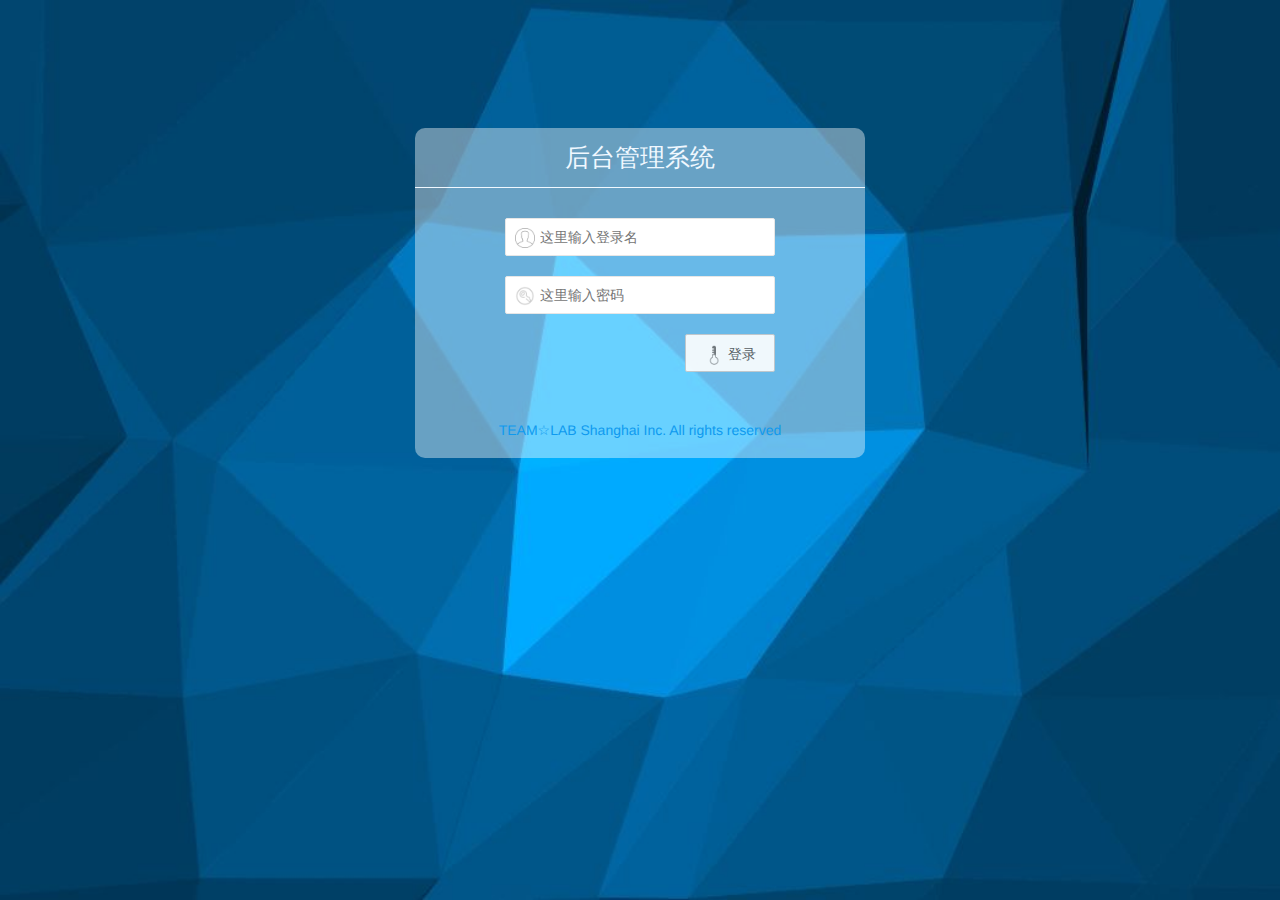
<file: admin/page/login.html>
<!DOCTYPE html>
<html>
  <head>
	<meta charset="utf-8">
	<meta name="viewport" content="width=device-width,initial-scale=1,minimum-scale=1.0,maximum-scale=1.0,user-scalable=no" />
	<meta name="renderer" content="webkit|ie-comp|ie-stand">
	<meta http-equiv="X-UA-Compatible" content="IE=edge,chrome=1">
	<meta http-equiv="Cache-Control" content="no-siteapp" />
    <title>管理系统登录</title>
	
	<link rel="stylesheet" href="../common/layui/css/layui.css">
	<link rel="stylesheet" href="../common/css/sccl.css"><link rel="stylesheet" href="../common/css/login.css">
	  <script src="../common/layui/layui.js"> </script>
	  <script src="../common/js/login.js"> </script>

  </head>
  
  <body class="login-bg">
    <div class="login-box">
        <header>
            <h1>后台管理系统</h1>
        </header>
        <div class="login-main">
			<form action="../page/index.html" class="layui-form" method="post">
				<input name="__RequestVerificationToken" type="hidden" value="">                
				<div class="layui-form-item">
					<label class="login-icon">
						<i><img class="user-icon" src="../common/image/icon/user2.png"/></i>
					</label>
					<input type="text" name="userName" lay-verify="userName" autocomplete="off" placeholder="这里输入登录名" class="layui-input">
				</div>
				<div class="layui-form-item">
					<label class="login-icon">
						<i><img class="user-icon" src="../common/image/icon/pass2.png"/></i>
					</label>
					<input type="password" name="password" lay-verify="password" autocomplete="off" placeholder="这里输入密码" class="layui-input">
				</div>
				<div class="layui-form-item">
					<!--<div class="pull-left login-remember">
						<label>记住帐号？</label>

						<input type="checkbox" name="rememberMe" value="true" lay-skin="switch" title="记住帐号"><div class="layui-unselect layui-form-switch"><i></i></div>
					</div>-->
					<div class="pull-right">
						<button class="layui-btn layui-btn-primary" lay-submit="" lay-filter="">
							<i><img class="user-icon" src="../common/image/icon/login_cion.png"/></i> 登录
						</button>
					</div>
					<div class="clear"></div>
				</div>
			</form>        
		</div>
        <footer style="color: #0e9aef">
            <p>TEAM☆LAB Shanghai Inc. All rights reserved</p>
        </footer>
    </div>
  </body>
</html>
</file>
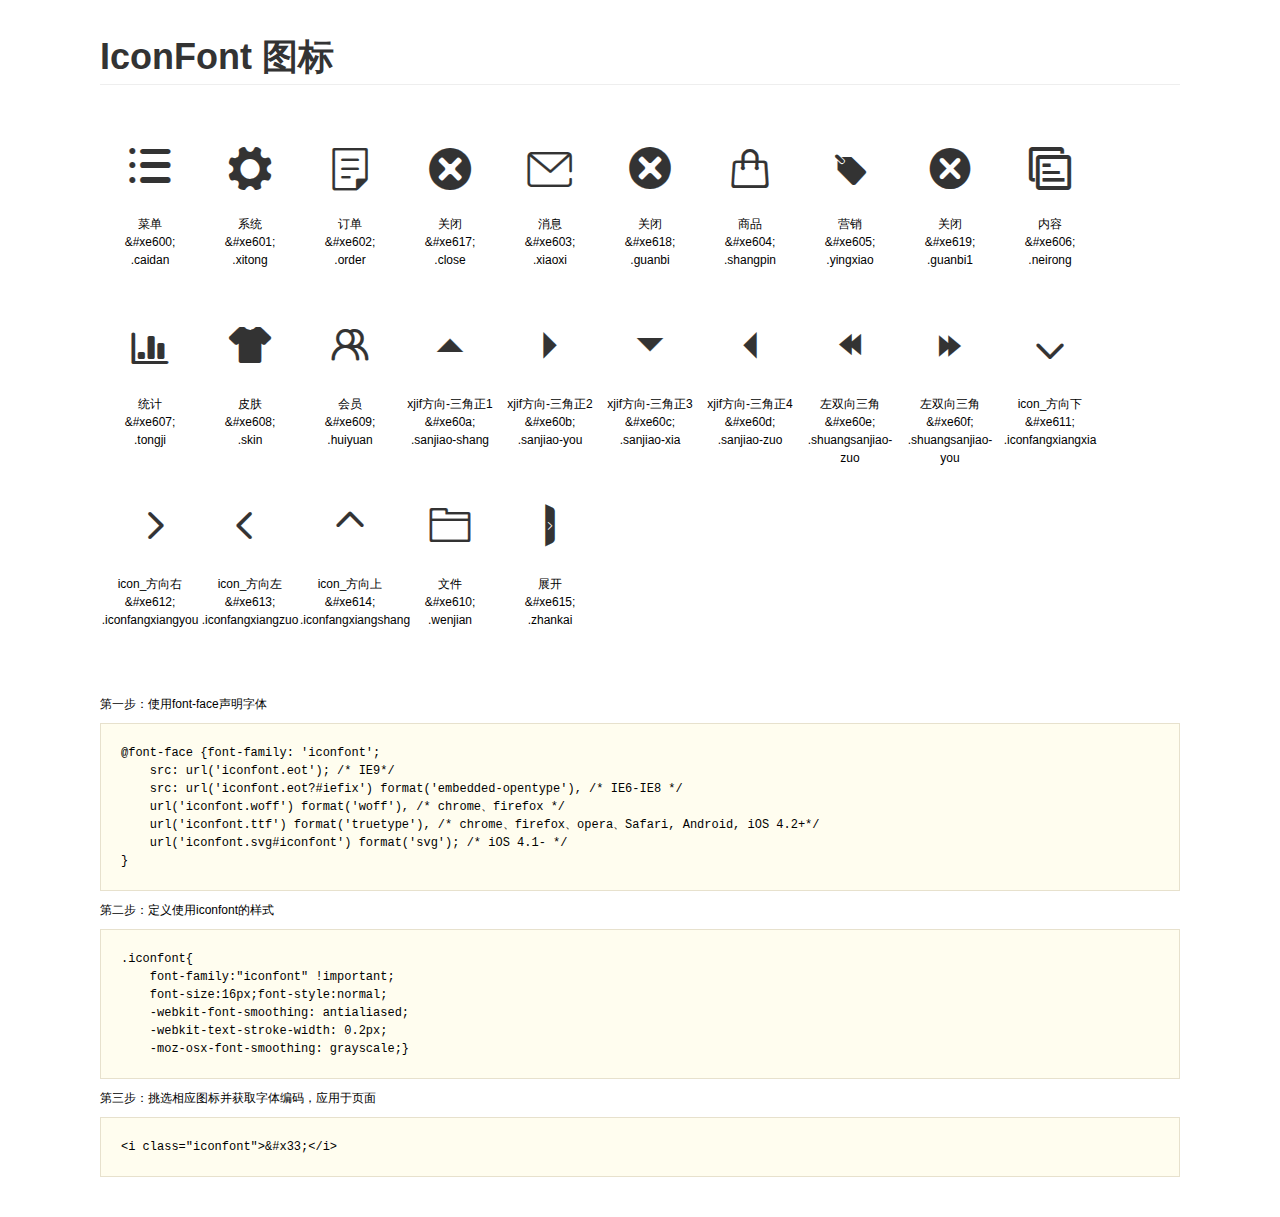
<file: admin/common/iconfont/1.0.1/demo.html>
<!DOCTYPE html>
<html>
<head>
    <meta charset="utf-8"/>
    <title>IconFont</title>
    <link rel="stylesheet" href="demo.css">
    <link rel="stylesheet" href="iconfont.css">
</head>
<body>
    <div class="main">
        <h1>IconFont 图标</h1>
        <ul class="icon_lists clear">
            
                <li>
                <i class="icon iconfont">&#xe600;</i>
                    <div class="name">菜单</div>
                    <div class="code">&amp;#xe600;</div>
                    <div class="fontclass">.caidan</div>
                </li>
            
                <li>
                <i class="icon iconfont">&#xe601;</i>
                    <div class="name">系统</div>
                    <div class="code">&amp;#xe601;</div>
                    <div class="fontclass">.xitong</div>
                </li>
            
                <li>
                <i class="icon iconfont">&#xe602;</i>
                    <div class="name">订单</div>
                    <div class="code">&amp;#xe602;</div>
                    <div class="fontclass">.order</div>
                </li>
            
                <li>
                <i class="icon iconfont">&#xe617;</i>
                    <div class="name">关闭</div>
                    <div class="code">&amp;#xe617;</div>
                    <div class="fontclass">.close</div>
                </li>
            
                <li>
                <i class="icon iconfont">&#xe603;</i>
                    <div class="name">消息</div>
                    <div class="code">&amp;#xe603;</div>
                    <div class="fontclass">.xiaoxi</div>
                </li>
            
                <li>
                <i class="icon iconfont">&#xe618;</i>
                    <div class="name">关闭</div>
                    <div class="code">&amp;#xe618;</div>
                    <div class="fontclass">.guanbi</div>
                </li>
            
                <li>
                <i class="icon iconfont">&#xe604;</i>
                    <div class="name">商品</div>
                    <div class="code">&amp;#xe604;</div>
                    <div class="fontclass">.shangpin</div>
                </li>
            
                <li>
                <i class="icon iconfont">&#xe605;</i>
                    <div class="name">营销</div>
                    <div class="code">&amp;#xe605;</div>
                    <div class="fontclass">.yingxiao</div>
                </li>
            
                <li>
                <i class="icon iconfont">&#xe619;</i>
                    <div class="name">关闭</div>
                    <div class="code">&amp;#xe619;</div>
                    <div class="fontclass">.guanbi1</div>
                </li>
            
                <li>
                <i class="icon iconfont">&#xe606;</i>
                    <div class="name">内容</div>
                    <div class="code">&amp;#xe606;</div>
                    <div class="fontclass">.neirong</div>
                </li>
            
                <li>
                <i class="icon iconfont">&#xe607;</i>
                    <div class="name">统计</div>
                    <div class="code">&amp;#xe607;</div>
                    <div class="fontclass">.tongji</div>
                </li>
            
                <li>
                <i class="icon iconfont">&#xe608;</i>
                    <div class="name">皮肤</div>
                    <div class="code">&amp;#xe608;</div>
                    <div class="fontclass">.skin</div>
                </li>
            
                <li>
                <i class="icon iconfont">&#xe609;</i>
                    <div class="name">会员</div>
                    <div class="code">&amp;#xe609;</div>
                    <div class="fontclass">.huiyuan</div>
                </li>
            
                <li>
                <i class="icon iconfont">&#xe60a;</i>
                    <div class="name">xjif方向-三角正1</div>
                    <div class="code">&amp;#xe60a;</div>
                    <div class="fontclass">.sanjiao-shang</div>
                </li>
            
                <li>
                <i class="icon iconfont">&#xe60b;</i>
                    <div class="name">xjif方向-三角正2</div>
                    <div class="code">&amp;#xe60b;</div>
                    <div class="fontclass">.sanjiao-you</div>
                </li>
            
                <li>
                <i class="icon iconfont">&#xe60c;</i>
                    <div class="name">xjif方向-三角正3</div>
                    <div class="code">&amp;#xe60c;</div>
                    <div class="fontclass">.sanjiao-xia</div>
                </li>
            
                <li>
                <i class="icon iconfont">&#xe60d;</i>
                    <div class="name">xjif方向-三角正4</div>
                    <div class="code">&amp;#xe60d;</div>
                    <div class="fontclass">.sanjiao-zuo</div>
                </li>
            
                <li>
                <i class="icon iconfont">&#xe60e;</i>
                    <div class="name">左双向三角</div>
                    <div class="code">&amp;#xe60e;</div>
                    <div class="fontclass">.shuangsanjiao-zuo</div>
                </li>
            
                <li>
                <i class="icon iconfont">&#xe60f;</i>
                    <div class="name">左双向三角</div>
                    <div class="code">&amp;#xe60f;</div>
                    <div class="fontclass">.shuangsanjiao-you</div>
                </li>
            
                <li>
                <i class="icon iconfont">&#xe611;</i>
                    <div class="name">icon_方向下</div>
                    <div class="code">&amp;#xe611;</div>
                    <div class="fontclass">.iconfangxiangxia</div>
                </li>
            
                <li>
                <i class="icon iconfont">&#xe612;</i>
                    <div class="name">icon_方向右</div>
                    <div class="code">&amp;#xe612;</div>
                    <div class="fontclass">.iconfangxiangyou</div>
                </li>
            
                <li>
                <i class="icon iconfont">&#xe613;</i>
                    <div class="name">icon_方向左</div>
                    <div class="code">&amp;#xe613;</div>
                    <div class="fontclass">.iconfangxiangzuo</div>
                </li>
            
                <li>
                <i class="icon iconfont">&#xe614;</i>
                    <div class="name">icon_方向上</div>
                    <div class="code">&amp;#xe614;</div>
                    <div class="fontclass">.iconfangxiangshang</div>
                </li>
            
                <li>
                <i class="icon iconfont">&#xe610;</i>
                    <div class="name">文件</div>
                    <div class="code">&amp;#xe610;</div>
                    <div class="fontclass">.wenjian</div>
                </li>
            
                <li>
                <i class="icon iconfont">&#xe615;</i>
                    <div class="name">展开</div>
                    <div class="code">&amp;#xe615;</div>
                    <div class="fontclass">.zhankai</div>
                </li>
            
        </ul>


        <div class="helps">
            第一步：使用font-face声明字体
            <pre>
@font-face {font-family: 'iconfont';
    src: url('iconfont.eot'); /* IE9*/
    src: url('iconfont.eot?#iefix') format('embedded-opentype'), /* IE6-IE8 */
    url('iconfont.woff') format('woff'), /* chrome、firefox */
    url('iconfont.ttf') format('truetype'), /* chrome、firefox、opera、Safari, Android, iOS 4.2+*/
    url('iconfont.svg#iconfont') format('svg'); /* iOS 4.1- */
}
</pre>
第二步：定义使用iconfont的样式
            <pre>
.iconfont{
    font-family:"iconfont" !important;
    font-size:16px;font-style:normal;
    -webkit-font-smoothing: antialiased;
    -webkit-text-stroke-width: 0.2px;
    -moz-osx-font-smoothing: grayscale;}
</pre>
第三步：挑选相应图标并获取字体编码，应用于页面
<pre>
&lt;i class="iconfont"&gt;&amp;#x33;&lt;/i&gt;
</pre>
        </div>

    </div>
</body>
</html>
</file>
<file: admin/common/layui/css/layui.css>
/**
 
 @Name: layui
 @Author: 贤心
 @Site: http://www.layui.com
 
 */


/** 初始化 **/
body,div,dl,dt,dd,ul,ol,li,h1,h2,h3,h4,h5,h6,input,button,textarea,p,blockquote,th,td,form,pre{margin: 0; padding: 0; -webkit-tap-highlight-color:rgba(0,0,0,0)}
body{-webkit-font-feature-settings: 'kern' 1; -moz-font-feature-settings: 'kern' 1; -o-font-feature-settings: 'kern' 1; text-rendering: geometricPrecision;}
a:active,a:hover{outline:0}
img{display: inline-block; border: none; vertical-align: middle;}
li{list-style:none;}
table{border-collapse: collapse; border-spacing: 0;}
h1,h2,h3{font-size: 14px; font-weight: 400;}
h4, h5, h6{font-size: 100%; font-weight: 400;}
button,input,select,textarea{font-size: 100%; }
input,button,textarea,select,optgroup,option{font-family: inherit; font-size: inherit; font-style: inherit; font-weight: inherit; outline: 0;}
pre{white-space: pre-wrap; white-space: -moz-pre-wrap; white-space: -pre-wrap; white-space: -o-pre-wrap; word-wrap: break-word;}

/** 滚动条 **/
::-webkit-scrollbar{width: 10px; height: 10px;}
::-webkit-scrollbar-button:vertical{display: none;}
::-webkit-scrollbar-track, ::-webkit-scrollbar-corner{background-color: #e2e2e2;}
::-webkit-scrollbar-thumb{border-radius: 0; background-color: rgba(0,0,0,.3);}
::-webkit-scrollbar-thumb:vertical:hover{background-color: rgba(0,0,0,.35);}
::-webkit-scrollbar-thumb:vertical:active{background-color: rgba(0,0,0,.38);}

/** 图标字体 **/
@font-face {font-family: 'iconfont';
  src: url('../font/iconfont.eot');
  src: url('../font/iconfont.eot?#iefix') format('embedded-opentype'),
  url('../font/iconfont.woff') format('woff'),
  url('../font/iconfont.ttf') format('truetype'),
  url('../font/iconfont.svg#iconfont') format('svg');
}
                    
.layui-icon{
  font-family:"layui-icon" !important;
  font-size: 16px;
  font-style: normal;
  -webkit-font-smoothing: antialiased;
  -moz-osx-font-smoothing: grayscale;
}

/** 初始化全局标签 **/
body{line-height: 24px; font: 14px Helvetica Neue,Helvetica,PingFang SC,\5FAE\8F6F\96C5\9ED1,Tahoma,Arial,sans-serif;}
a{color: #333; text-decoration:none; }
a:hover{color: #777;}
a cite{font-style: normal; *cursor:pointer;}

/** 基础通用 **/
/* 消除第三方ui可能造成的冲突 */.layui-box, .layui-box *{-webkit-box-sizing: content-box !important; -moz-box-sizing: content-box !important; box-sizing: content-box !important;}
.layui-clear{clear: both; *zoom: 1;}
.layui-clear:after{content:'\20'; clear:both; *zoom:1; display:block; height:0;}
.layui-inline{position: relative; display: inline-block; *display:inline; *zoom:1; vertical-align: middle;}
/* 三角形 */.layui-edge{position: absolute; width: 0; height: 0; border-style: dashed; border-color: transparent; overflow: hidden;}
/* 单行溢出省略 */.layui-elip{text-overflow: ellipsis; overflow: hidden; white-space: nowrap;}
/* 屏蔽选中 */.layui-unselect{-moz-user-select: none; -webkit-user-select: none; -ms-user-select: none;}
.layui-disabled,.layui-disabled:hover{color: #d2d2d2 !important; cursor: not-allowed !important;}
.layui-show{display: block !important;}
.layui-hide{display: none !important;}

/* 布局 */
.layui-main{position: relative; width: 1140px; margin: 0 auto;}
.layui-header{position: relative; z-index: 1000; height: 65px;}
.layui-header a:hover{transition: all .5s; -webkit-transition: all .5s;}
.layui-side{position: fixed; top: 0; bottom: 0; z-index: 999; width: 200px; overflow-x: hidden;}
.layui-side-scroll{width: 220px; height: 100%; overflow-x: hidden;}
.layui-body{position: absolute; left: 200px; right: 0; top: 0; bottom: 0; z-index: 998; width: auto; overflow: hidden; overflow-y: auto; -webkit-box-sizing: border-box; -moz-box-sizing: border-box; box-sizing: border-box;}

/* 后台布局风格 */
.layui-layout-admin .layui-header{border-bottom: 5px solid #5FB878;}
.layui-layout-admin .layui-side{top: 65px; width: 200px; overflow-x: hidden;}
.layui-layout-admin .layui-body{top: 70px; bottom: 44px;}
.layui-layout-admin .layui-main{width: auto; margin: 0 15px;}
.layui-layout-admin .layui-footer{position: fixed; left: 200px; right: 0; bottom: 0; height: 44px; background-color: #eee;}


/** 页面元素 **/
.layui-btn, .layui-input, .layui-textarea, layui-upload-button{outline: none; -webkit-transition: border-color .3s cubic-bezier(.65,.05,.35,.5); transition: border-color .3s cubic-bezier(.65,.05,.35,.5); -webkit-box-sizing: border-box !important; -moz-box-sizing: border-box !important; box-sizing: border-box !important;}

/* 引用 */.layui-elem-quote{margin-bottom: 10px; padding: 15px; border-left: 5px solid #009688; border-radius: 0 2px 2px 0; background-color: #f2f2f2;}
/* 字段集合 */.layui-elem-field{padding: 0; border: 1px solid #e2e2e2;}
.layui-elem-field legend{margin-left: 20px; padding: 0 10px; font-size: 20px; font-weight: 300;}
.layui-field-title{margin: 10px 0 20px; border: none; border-top: 1px solid #e2e2e2;}

/* 颜色 */
.layui-bg-black{background-color: #393D49; color: #c2c2c2;}
.layui-bg-black a{color: #c2c2c2;}.layui-bg-black a:hover{color: #fff;}
.layui-bg-gray{background-color: #eee; color: #333;}
.layui-bg-green{background-color: #009688; color: #D7EEE8;}
.layui-bg-blue{background-color: #1E9FFF;  color: #D7EEE8;}

/* 文字 */
.layui-word-aux{font-size: 12px; color: #999; padding: 0 5px;}

/* 按钮 */
.layui-btn{display: inline-block; vertical-align: middle; height: 38px; line-height: 38px; padding: 0 18px; background-color: #009688; color: #fff; white-space: nowrap; text-align: center; border: none; border-radius: 2px; cursor: pointer; opacity: 0.9; filter:alpha(opacity=90); -moz-user-select: none; -webkit-user-select: none; -ms-user-select: none;}
.layui-btn:hover{opacity: 0.8; filter:alpha(opacity=80); color: #fff;}
.layui-btn:active{opacity: 1; filter:alpha(opacity=100);}
.layui-btn+.layui-btn{margin-left: 10px;}
/* 圆角 */.layui-btn-radius{border-radius: 100px;}
.layui-btn .layui-icon{font-size: 18px; vertical-align: bottom;}

/* 原始 */.layui-btn-primary{border: 1px solid #C9C9C9; background-color: #fff; color: #555;}
.layui-btn-primary:hover{border-color: #009688; color: #333}
/* 百搭 */.layui-btn-normal{background-color: #1E9FFF;}
/* 暖色 */.layui-btn-warm{background-color: #F7B824;}
/* 警告 */.layui-btn-danger{background-color: #FF5722;}
/* 禁用 */.layui-btn-disabled,.layui-btn-disabled:hover,.layui-btn-disabled:active{border: 1px solid #e6e6e6; background-color: #FBFBFB; color: #C9C9C9; cursor: not-allowed; opacity: 1;}

/* 大型 */.layui-btn-big{height: 44px; line-height: 44px; padding: 0 25px; font-size: 16px;}
/* 小型 */.layui-btn-small{height: 30px; line-height: 30px; padding: 0 10px; font-size: 12px;}
.layui-btn-small i{font-size: 16px !important;}
/* 迷你 */.layui-btn-mini{height: 22px; line-height: 22px; padding: 0 5px; font-size: 12px;}
.layui-btn-mini i{font-size: 14px !important;}

/** 表单 **/
.layui-input, .layui-textarea{display: block; width: 100%; padding: 0 10px; height: 38px;  line-height: 36px\9; border: 1px solid #e6e6e6; background-color: #fff; border-radius: 2px;}
.layui-input:hover, .layui-textarea:hover{border-color: #D2D2D2 !important;}
.layui-input:focus, .layui-textarea:focus{border-color: #C9C9C9 !important;}
.layui-textarea{position: relative; min-height: 100px; height: auto; line-height: 20px; padding: 6px 10px; resize: vertical;}
.layui-form select, 
.layui-form input[type=checkbox],
.layui-form input[type=radio]{display: none;}

.layui-form-item{margin-bottom: 20px; clear: both; *zoom: 1;}
.layui-form-item:after{content:'\20'; clear: both; *zoom: 1; display: block; height:0;}
.layui-form-label{position: relative; float: left; display: block; padding: 9px 15px;  width: 80px; line-height: 20px; text-align: right;}
.layui-form-item .layui-inline{margin-bottom: 5px; margin-right: 10px;}
.layui-input-block, .layui-input-inline{position: relative;}
.layui-input-block{margin-left: 110px; min-height: 36px;}
.layui-input-inline{display: inline-block; vertical-align: middle;}
.layui-form-item .layui-input-inline{float: left; width: 190px; margin-right: 10px;}
.layui-form-text .layui-input-inline{width: auto;}

/* 分割块 */.layui-form-mid{position: relative; float: left; display: block; padding: 8px 0; line-height: 20px; margin-right: 10px;}
/* 警告域 */.layui-form-danger:focus
,.layui-form-danger+.layui-form-select .layui-input{border: 1px solid #FF5722 !important;}


/* 下拉选择 */.layui-form-select{position: relative;}
.layui-form-select .layui-input{padding-right: 30px; cursor: pointer;}
.layui-form-select .layui-edge{position: absolute; right: 10px; top: 50%; margin-top: -3px; cursor: pointer; border-width: 6px; border-top-color: #c2c2c2; border-top-style: solid; transition: transform .3s; transition: transform .3s,-webkit-transform .3s;}
.layui-form-select ul{display: none; position: absolute; left: 0; top: 42px; margin-bottom: 50px; padding: 5px 0; z-index: 999; width: 100%; border: 1px solid #d2d2d2; max-height: 300px; overflow-y: auto; background-color: #fff; border-radius: 2px; box-shadow: 0 2px 4px rgba(0,0,0,.12); box-sizing: border-box;}
.layui-form-select ul li{padding: 0 10px; line-height: 36px; white-space: nowrap; overflow: hidden; text-overflow: ellipsis; cursor: pointer;}
.layui-form-select ul li:hover{background-color: #f2f2f2;}
.layui-form-select ul li.layui-this{background-color: #5FB878; color: #fff;}
.layui-form-selected ul{display: block;}
.layui-form-selected .layui-edge{margin-top: -9px; -webkit-transform:rotate(180deg); transform: rotate(180deg);}
.layui-form-selected .layui-edge{margin-top: -3px\0; }
:root .layui-form-selected .layui-edge{margin-top: -9px\0/IE9;}

/* 复选框 */.layui-form-checkbox{position: relative; display: inline-block; vertical-align: middle; height: 38px; line-height: 36px; margin: 0 10px 0 0; padding-right: 43px; border: 1px solid #d2d2d2; background-color: #fff; cursor: pointer; font-size: 0; border-radius: 2px;  -webkit-transition: .1s linear; transition: .1s linear; box-sizing: border-box !important;}
.layui-form-checkbox:hover{border: 1px solid #c2c2c2;}
.layui-form-checkbox *{display: inline-block; vertical-align: middle;}
.layui-form-checkbox span{padding: 0 10px; font-size: 14px; background-color: #d2d2d2; color: #fff; overflow: hidden; white-space: nowrap; text-overflow: ellipsis;}
.layui-form-checkbox:hover span{background-color: #c2c2c2;}
.layui-form-checkbox i{position: absolute; right: 0; width: 43px; margin-left: -3px; color: #fff; font-size: 20px;}
.layui-form-checkbox:hover i{color: #c2c2c2;}
.layui-form-checked, .layui-form-checked:hover{border: 1px solid #5FB878;}
.layui-form-checked span, .layui-form-checked:hover span{background-color: #5FB878;}
.layui-form-checked i, .layui-form-checked:hover i{color: #5FB878;}

/* 复选框-开关风格 */.layui-form-switch{position: relative; display: inline-block; vertical-align: middle; height: 22px; line-height: 22px; width: 40px; padding: 0 5px; margin-top: 8px; border: 1px solid #d2d2d2; border-radius: 20px; cursor: pointer; background-color: #fff; -webkit-transition: .1s linear; transition: .1s linear;}
.layui-form-switch i{position: absolute; left: 5px; top: 3px; width: 16px; height: 16px; border-radius: 20px; background-color: #d2d2d2; -webkit-transition: .1s linear; transition: .1s linear;}
.layui-form-onswitch{border-color: #5FB878; background-color: #5FB878;}
.layui-form-onswitch:before{content: 'ON'; color: #fff;}
.layui-form-onswitch i{left: 30px; background-color: #fff;}

/* 单选框 */
.layui-form-radio{display: inline-block; vertical-align: middle; line-height: 28px; margin: 6px 10px 0 0; padding-right: 10px; cursor: pointer; font-size: 0;}
.layui-form-radio *{display: inline-block; vertical-align: middle;}
.layui-form-radio i{margin-right: 8px; font-size: 22px; color: #c2c2c2;}
.layui-form-radio  span{font-size: 14px;}
.layui-form-radioed i,.layui-form-radio i:hover{color: #5FB878;}

/* 表单方框风格 */.layui-form-pane .layui-form-label{width: 80px; padding: 8px 15px; line-height: 20px; border: 1px solid #e6e6e6; border-radius: 2px 0 0 2px; text-align: center; background-color: #FBFBFB; overflow: hidden; white-space: nowrap; text-overflow: ellipsis;}
.layui-form-pane .layui-input-inline{margin-left: -1px;}
.layui-form-pane .layui-input-block{margin-left: 112px; left: -1px;}
.layui-form-pane .layui-input{border-radius: 0 2px 2px 0;}
.layui-form-pane .layui-form-text .layui-form-label{float: none; width: 100%; border-right: 1px solid #e6e6e6; border-radius: 2px; box-sizing: border-box!important; text-align: left;}
.layui-form-pane .layui-form-text .layui-input-inline{display: block; margin: 0; top: -1px; clear: both;}
.layui-form-pane .layui-form-text .layui-input-block{margin: 0; left: 0; top: -1px;}
.layui-form-pane .layui-form-text .layui-textarea{min-height: 100px; border-radius: 0 0 2px 2px;}
.layui-form-pane .layui-input:hover, .layui-form-pane .layui-textarea:hover{border-color: #e6e6e6 !important;}
.layui-form-pane .layui-input:focus, .layui-form-pane .layui-textarea:focus{border-color: #e6e6e6 !important;}
.layui-form-pane .layui-form-checkbox{margin: 0 0 10px 10px;}
.layui-form-pane .layui-form-switch, 
.layui-form-pane .layui-form-radio{margin-left: 10px; }

/** 富文本编辑器 **/
.layui-layedit{border: 1px solid #d2d2d2; border-radius: 2px;}
.layui-layedit-tool{padding: 3px 5px; border-bottom: 1px solid #e2e2e2; font-size: 0;}
.layedit-tool-fixed{position: fixed; top: 0; border-top: 1px solid #e2e2e2;}
.layui-layedit-tool .layedit-tool-mid,
.layui-layedit-tool .layui-icon{display: inline-block; vertical-align: middle; text-align: center; font-size: 14px;}
.layui-layedit-tool .layui-icon{position: relative; width: 32px; height: 30px; line-height: 30px; margin: 3px 5px; border-radius: 2px; color: #777; cursor: pointer; -webkit-transition: border-radius: 2px; border-color .3s cubic-bezier(.65,.05,.35,.5); transition: border-color .3s cubic-bezier(.65,.05,.35,.5);}
.layui-layedit-tool .layui-icon:hover{color: #393D49;}
.layui-layedit-tool .layui-icon:active{color: #000;}
.layui-layedit-tool .layedit-tool-active{background-color: #e2e2e2; color: #000;}
.layui-layedit-tool .layui-disabled,
.layui-layedit-tool .layui-disabled:hover{color: #d2d2d2; cursor: not-allowed;}
.layui-layedit-tool .layedit-tool-mid{width: 1px; height: 18px; margin: 0 10px; background-color: #d2d2d2;}

.layedit-tool-html{width: 50px !important; font-size: 30px !important;}
.layedit-tool-b,
.layedit-tool-code,
.layedit-tool-help{font-size: 16px !important;}
.layedit-tool-d,
.layedit-tool-unlink,
.layedit-tool-face,
.layedit-tool-image{font-size: 18px !important;}
.layedit-tool-image input{position: absolute; font-size: 0; left: 0; top: 0; width: 100%; height: 100%; opacity: 0.01; filter: Alpha(opacity=1); cursor: pointer;}

.layui-layedit-iframe iframe{display: block; width: 100%;}

/** 表格简单修饰 **/
.layui-table{width: 100%; margin: 10px 0;}
.layui-table thead tr{background-color: #f2f2f2;}
.layui-table th, 
.layui-table td{padding: 6px 10px; min-height: 20px; line-height: 20px; border: 1px solid #d2d2d2; font-size: 14px; font-weight: 400;}
.layui-table th{padding: 10px;}
.layui-table tr{background-color: #fff;}
.layui-table tr:nth-child(even){background: #fbfbfb;}


/** 文件上传 **/
.layui-upload-button{position: relative; display: inline-block; vertical-align: middle; min-width: 60px; height: 36px; line-height: 36px; border: 1px solid #DFDFDF; border-radius: 2px; overflow: hidden; background-color: #fff; color: #666;}
.layui-upload-button:hover{border: 1px solid #aaa; color: #333;}
.layui-upload-button:active{border: 1px solid #4CAF50; color: #000;}
.layui-upload-file,
.layui-upload-button input{opacity: 0.01; filter: Alpha(opacity=1); cursor: pointer;}
.layui-upload-button input{position: absolute; left: 0; top: 0; z-index: 10; font-size: 100px; width: 100%; height: 100%;}
.layui-upload-icon{display:block; margin: 0 15px; text-align: center;}
.layui-upload-icon i{margin-right: 5px; vertical-align: top; font-size: 20px; color: #5FB878}
.layui-upload-iframe{position: absolute; width: 0px; height: 0px; border: 0px; visibility: hidden;}
.layui-upload-enter{border: 1px solid #009E94; background-color: #009E94; color: #fff; -webkit-transform: scale(1.1); transform: scale(1.1);}
.layui-upload-enter .layui-upload-icon,
.layui-upload-enter .layui-upload-icon i{color: #fff;}

/** 流加载 **/
.layui-flow-more{margin: 10px 0; text-align: center; color: #999; font-size: 14px;}
.layui-flow-more a{ height: 32px; line-height: 32px;  }
.layui-flow-more a *{display: inline-block; vertical-align: top;}
.layui-flow-more a cite{padding: 0 20px; border-radius: 3px; background-color: #eee; color: #333; font-style: normal;}
.layui-flow-more a cite:hover{opacity: 0.8;}
.layui-flow-more a i{font-size: 30px; color: #737383;}

/** 分页 **/
.layui-laypage{display: inline-block; vertical-align: middle; margin: 10px 0; background-color: #fff; font-size: 0;}
.layui-laypage>*:first-child,
.layui-laypage>*:first-child em{border-radius: 2px 0 0 2px;}
.layui-laypage>*:last-child,
.layui-laypage>*:last-child em{border-radius: 0 2px 2px 0;}
.layui-laypage span,
.layui-laypage a{display: inline-block; vertical-align: middle; padding: 0 15px; border: 1px solid #e2e2e2; height: 28px; line-height: 28px; margin: 0 -1px -1px 0; color: #333; font-size: 12px;}
.layui-laypage em{font-style: normal;}
.layui-laypage span{color:#999; font-weight: 700;}
.layui-laypage a{ text-decoration: none;}
.layui-laypage .layui-laypage-curr{position: relative;}
.layui-laypage .layui-laypage-curr em{position: relative; color: #fff; font-weight: 400;}
.layui-laypage .layui-laypage-curr .layui-laypage-em{position: absolute; left: -1px; top: -1px; padding: 1px; width: 100%; height: 100%; background-color: #009688; }
.layui-laypage-em{border-radius: 2px;}
.layui-laypage-prev em,
.layui-laypage-next em{font-family: Sim sun; font-size: 16px;}

.layui-laypage .layui-laypage-total{border: none;font-weight: 400;}
.layui-laypage input, .layui-laypage button{height: 30px; line-height: 30px; border:1px solid #e2e2e2; border-radius: 2px; vertical-align: middle;  background-color: #fff; -webkit-box-sizing: border-box !important; -moz-box-sizing: border-box !important; box-sizing: border-box !important;}
.layui-laypage input{width: 50px; margin: 0 5px; text-align: center;}
.layui-laypage button{margin-left: 5px; padding:0 15px; cursor: pointer;}


/** 代码修饰器 **/
.layui-code{position: relative; margin: 10px 0; padding: 15px; line-height: 20px; border: 1px solid #ddd; border-left-width: 6px; background-color: #F2F2F2; color: #333; font-family: Courier New; font-size: 12px;}


/** 树组件 **/
.layui-tree{line-height: 26px;}
.layui-tree li{text-overflow: ellipsis; overflow:hidden; white-space: nowrap;}
.layui-tree li a, 
.layui-tree li .layui-tree-spread{display: inline-block; vertical-align: top; height: 26px; *display: inline; *zoom:1; cursor: pointer;}
.layui-tree li a{font-size: 0;}
.layui-tree li a i{font-size: 16px;}
.layui-tree li a cite{padding: 0 6px; font-size: 14px; font-style: normal;}
.layui-tree li i{padding-left: 6px; color: #333; -moz-user-select: none;}
.layui-tree li .layui-tree-check{font-size: 13px;}
.layui-tree li .layui-tree-check:hover{color: #009E94;}
.layui-tree li ul{display: none; margin-left: 20px;}
.layui-tree li .layui-tree-enter{line-height: 24px; border: 1px dotted #000;}
.layui-tree-drag{display: none; position: absolute; left: -666px; top: -666px; background-color: #f2f2f2; padding: 5px 10px; border: 1px dotted #000; white-space: nowrap}
.layui-tree-drag i{padding-right: 5px;}

/** 导航菜单 **/
.layui-nav{position: relative; padding: 0 20px; background-color: #393D49; color: #c2c2c2; border-radius: 2px; font-size: 0; -webkit-box-sizing: border-box !important; -moz-box-sizing: border-box !important; box-sizing: border-box !important;}
.layui-nav *{font-size: 14px;}
.layui-nav .layui-nav-item{position: relative; display: inline-block; vertical-align: middle; line-height: 60px;}
.layui-nav .layui-nav-item a{display: block; padding: 0 20px; color: #c2c2c2; transition: all .3s; -webkit-transition: all .3s;}
.layui-nav-bar,
.layui-nav .layui-this:after{position: absolute; left: 0; top: 0; width: 0; height: 5px; background-color: #5FB878; transition: all .2s; -webkit-transition: all .2s;}
.layui-nav .layui-this a
,.layui-nav .layui-nav-item a:hover{color: #fff;}
.layui-nav .layui-this:after{content: ''; top: auto; bottom: 0; width: 100%;}

/* 垂直导航菜单 */.layui-nav-tree{width: 200px; padding: 0;}
.layui-nav-tree .layui-nav-item{display: block; line-height: 45px;}
.layui-nav-tree .layui-nav-bar{width: 5px; height: 0;}
.layui-nav-tree .layui-this{margin: 1px 0;}
.layui-nav-tree .layui-this a{background-color: #4E5465;}
.layui-nav-tree .layui-this:after{width: 5px; height: 100%; top: 0; left: 0; bottom: auto;}
.layui-nav-tree .layui-nav-item a:hover{background-color: #4E5465;}
.layui-nav-tree .layui-nav-title a,
.layui-nav-tree .layui-nav-title a:hover{background-color: #2B2E37; color: #fff;}
.layui-nav-side{position: fixed; top: 0; bottom: 0; left: 0; overflow-x: hidden; z-index: 999;}

/** 面包屑 **/
.layui-breadcrumb{visibility: hidden; font-size: 0;}
.layui-breadcrumb a{padding-right: 8px; line-height: 22px; font-size: 14px; color: #333 !important;}
.layui-breadcrumb a:hover{color: #01AAED !important;}
.layui-breadcrumb a span,
.layui-breadcrumb a cite{ color: #666; cursor: text; font-style: normal;}
.layui-breadcrumb a span{padding-left: 8px; font-family: Sim sun;}

/** Tab选项卡 **/
.layui-tab{position: relative; margin: 10px 0; overflow: hidden; text-align: left !important;}
.layui-tab-title{position: relative; left: 0; height: 40px; white-space: nowrap; font-size: 0; border-bottom: 1px solid #e2e2e2; transition: all .2s; -webkit-transition: all .2s;}
.layui-tab-title li{display: inline-block; *display: block; *zoom: 1; vertical-align: middle; font-size: 14px; transition: all .3s; -webkit-transition: all .3s;}
.layui-tab-title li{position: relative; line-height: 40px; min-width: 65px; padding: 0 10px; text-align: center; cursor: pointer;}
.layui-tab-title .layui-this{color: #000;}

.layui-tab-title .layui-this:after{position: absolute; left:0; top: 0; content: ''; width:100%; height: 41px; border: 1px solid #e2e2e2; border-bottom-color: #fff; border-radius: 2px 2px 0 0; -webkit-box-sizing: border-box !important; -moz-box-sizing: border-box !important; box-sizing: border-box !important; pointer-events: none;}
.layui-tab-bar{position: absolute; right: 0; top: 0; width: 30px; height: 39px; line-height: 39px; border: 1px solid #e2e2e2; border-radius: 2px; text-align: center; background-color: #fff; cursor: pointer;}
.layui-tab-bar .layui-icon{position: relative; display: inline-block; top: 3px; transition: all .3s; -webkit-transition: all .3s;}
.layui-tab-item{display: none;}
.layui-tab-more{padding-right: 30px; height: auto; white-space: normal;}
.layui-tab-more li.layui-this:after{border-bottom-color: #e2e2e2; border-radius: 2px;}
.layui-tab-more .layui-tab-bar .layui-icon{top: -2px; top: 3px\0; -webkit-transform: rotate(180deg); transform: rotate(180deg);}
:root .layui-tab-more .layui-tab-bar .layui-icon{top: -2px\0/IE9;}

.layui-tab-content{padding: 10px;}

/* Tab关闭 */.layui-tab-title li .layui-tab-close{ position: relative; margin-left: 8px; top: 1px; color: #c2c2c2;}
.layui-tab-title li .layui-tab-close:hover{border-radius: 10px; background-color: #FF5722; color: #fff;}

/* Tab简洁风格 */.layui-tab-brief .layui-this{color: #009688;}
.layui-tab-brief .layui-this:after
,.layui-tab-brief .layui-tab-more li.layui-this:after{border: none; border-radius: none; border-bottom: 3px solid #5FB878;}

/* Tab卡片风格 */.layui-tab-card{border: 1px solid #e2e2e2; border-radius: 2px; box-shadow: 0 2px 5px 0 rgba(0,0,0,.1);}
.layui-tab-card .layui-tab-title{ background-color: #f2f2f2;}
.layui-tab-card .layui-tab-title li{margin-right: -1px; margin-left: -1px;}
.layui-tab-card .layui-this{background-color: #fff;     }
.layui-tab-card .layui-this:after{border-top: none; border-bottom-color: #fff;}
.layui-tab-card .layui-tab-bar{height: 40px; line-height: 40px; border-radius: 0; border-top: none; border-right: none;}
.layui-tab-card .layui-tab-more .layui-this{background: none; color: #5FB878;}
.layui-tab-card .layui-tab-more .layui-this:after{border: none;}

/** fixbar **/
.layui-fixbar{position: fixed; right: 15px; bottom: 15px; z-index: 9999;}
.layui-fixbar li{width: 50px; height: 50px; line-height: 50px; margin-bottom: 1px; text-align:center; cursor: pointer; font-size:30px; background-color: #9F9F9F; color:#fff; border-radius: 2px; opacity: 0.95;}
.layui-fixbar li:hover{opacity: 0.85;}
.layui-fixbar li:active{opacity: 1;}
.layui-fixbar .layui-fixbar-top{display: none; font-size: 40px;}

/** 表情面板 **/
body .layui-util-face{border: none; background: none;}
body .layui-util-face  .layui-layer-content{padding:0; background-color:#fff; color:#666; box-shadow:none}
.layui-util-face .layui-layer-TipsG{display:none;}
.layui-util-face ul{position:relative; width:372px; padding:10px; border:1px solid #D9D9D9; background-color:#fff; box-shadow: 0 0 20px rgba(0,0,0,.2);}
.layui-util-face ul li{cursor: pointer; float: left; border: 1px solid #e8e8e8; height: 22px; width: 26px; overflow: hidden; margin: -1px 0 0 -1px; padding: 4px 2px; text-align: center;}
.layui-util-face ul li:hover{position: relative; z-index: 2; border: 1px solid #eb7350; background: #fff9ec;}

/** 动画 **/
.layui-anim{-webkit-animation-duration: 0.3s; animation-duration: 0.3s; -webkit-animation-fill-mode: both; animation-fill-mode: both;}
.layui-anim-loop{-webkit-animation-iteration-count: infinite; animation-iteration-count: infinite;}

@-webkit-keyframes layui-rotate{ /* 循环旋转 */
  from {-webkit-transform: rotate(0deg);}
  to {-webkit-transform: rotate(360deg);}
}
@keyframes layui-rotate{
  from {transform: rotate(0deg);}
  to {transform: rotate(360deg);}
}
.layui-anim-rotate{-webkit-animation-name: layui-rotate; animation-name: layui-rotate; -webkit-animation-duration: 1s; animation-duration: 1s;  -webkit-animation-timing-function: linear; animation-timing-function: linear;}

@-webkit-keyframes layui-up{ /* 从最底部往上滑入 */
  from {-webkit-transform: translate3d(0, 100%, 0); opacity: 0.3;}
  to {-webkit-transform: translate3d(0, 0, 0);  opacity: 1;}
}
@keyframes layui-up{
  from {transform: translate3d(0, 100%, 0);  opacity: 0.3;}
  to {transform: translate3d(0, 0, 0);  opacity: 1;}
}
.layui-anim-up{-webkit-animation-name: layui-up; animation-name: layui-up;}

@-webkit-keyframes layui-upbit{ /* 微微往上滑入 */
  from {-webkit-transform: translate3d(0, 30px, 0); opacity: 0.3;}
  to {-webkit-transform: translate3d(0, 0, 0);  opacity: 1;}
}
@keyframes layui-upbit{
  from {transform: translate3d(0, 30px, 0);  opacity: 0.3;}
  to {transform: translate3d(0, 0, 0);  opacity: 1;}
}
.layui-anim-upbit{-webkit-animation-name: layui-upbit; animation-name: layui-upbit;}

@-webkit-keyframes layui-scale { /* 放大 */
  0% {opacity: 0.3; -webkit-transform: scale(.5);}
  100% {opacity: 1; -webkit-transform: scale(1);}
}
@keyframes layui-scale {
  0% {opacity: 0.3; -ms-transform: scale(.5); transform: scale(.5);}
  100% {opacity: 1; -ms-transform: scale(1); transform: scale(1);}
}
.layui-anim-scale{-webkit-animation-name: layui-scale; animation-name: layui-scale}

@-webkit-keyframes layui-scale-spring { /* 弹簧式放大 */
  0% {opacity: 0.5; -webkit-transform: scale(.5);}
  80% {opacity: 0.8; -webkit-transform: scale(1.1);}
  100% {opacity: 1; -webkit-transform: scale(1);}
}
@keyframes layui-scale-spring {
  0% {opacity: 0.5; -ms-transform: scale(.5); transform: scale(.5);}
  80% {opacity: 0.8; -ms-transform: scale(1.1); transform: scale(1.1);}
  100% {opacity: 1; -ms-transform: scale(1); transform: scale(1);}
}
.layui-anim-scaleSpring{-webkit-animation-name: layui-scale-spring; animation-name: layui-scale-spring}


/** 响应式（前期不作为重心） **/
@media screen and (max-width: 750px) {
  /** 表单 **/
  .layui-form-item .layui-form-label{text-overflow: ellipsis; overflow: hidden; white-space: nowrap;}
  .layui-form-item .layui-inline{display: block; margin-right: 0; margin-bottom: 20px; clear: both;}
  .layui-form-item .layui-inline:after{content:'\20'; clear:both; display:block; height:0;}
  .layui-form-item .layui-input-inline{display: block; float: none; left: -1px; width: auto; margin: 0 0 10px 112px; }
  .layui-form-item .layui-input-inline+.layui-form-mid{margin-left: 110px; top: -5px;}
  .layui-form-item .layui-form-checkbox{display: block; margin-right: 0; margin-bottom: 10px;}
}
</file>
<file: admin/common/css/sccl.css>
/**
 @Name: scclui
 @Author: zx
 @Site: http://www.xxx.com
 */

/** 初始化 **/
body,div,dl,dt,dd,ul,ol,li,h1,h2,h3,h4,h5,h6,input,button,textarea,p,blockquote,th,td,form,pre{margin: 0; padding: 0; -webkit-tap-highlight-color:rgba(0,0,0,0)}
body{-webkit-font-feature-settings: 'kern' 1; -moz-font-feature-settings: 'kern' 1; -o-font-feature-settings: 'kern' 1; text-rendering: geometricPrecision;}
a:active,a:hover{outline:0}
img{display: inline-block; border: none; vertical-align: middle;}
li{list-style:none;}
table{border-collapse: collapse; border-spacing: 0;}
h1,h2,h3{font-size: 14px; font-weight: 400;}
h4, h5, h6{font-size: 100%; font-weight: 400;}
button,input,select,textarea{font-size: 100%; }
input,button,textarea,select,optgroup,option{font-family: inherit; font-size: inherit; font-style: inherit; font-weight: inherit; outline: 0;}
pre{white-space: pre-wrap; white-space: -moz-pre-wrap; white-space: -pre-wrap; white-space: -o-pre-wrap; word-wrap: break-word;}

/** 滚动条 **/
::-webkit-scrollbar{width: 5px; height: 10px;}
::-webkit-scrollbar-button:vertical{display: none;}
::-webkit-scrollbar-track, ::-webkit-scrollbar-corner{background-color: #e2e2e2;}
::-webkit-scrollbar-thumb{border-radius: 0; background-color: rgba(0,0,0,.3);}
::-webkit-scrollbar-thumb:vertical:hover{background-color: rgba(0,0,0,.35);}
::-webkit-scrollbar-thumb:vertical:active{background-color: rgba(0,0,0,.38);}

/** 图标字体 **/
@font-face {font-family: 'icon-font';
  src: url('../iconfont/1.0.1/iconfont.eot');
  src: url('../iconfont/1.0.1/iconfont.eot?#iefix') format('embedded-opentype'),
  url('../iconfont/1.0.1/iconfont.woff') format('woff'),
  url('../iconfont/1.0.1/iconfont.ttf') format('truetype'),
  url('../iconfont/1.0.1/iconfont.svg#iconfont') format('svg');
}
                    
.icon-font{
  font-family:"icon-font" !important;
  font-size: 16px;
  font-style: normal;
  -webkit-font-smoothing: antialiased;
  -webkit-text-stroke-width: 0.2px;
  -moz-osx-font-smoothing: grayscale;
}

/** 初始化全局标签 **/
body{line-height: 24px;font: 14px Helvetica Neue,Helvetica,PingFang SC,\5FAE\8F6F\96C5\9ED1,Tahoma,Arial,sans-serif;}
a{color: #333; text-decoration:none; }
a:hover{color: #fff;}
a cite{font-style: normal; *cursor:pointer;}


/* login */
.login-bg{background: url(../image/login-bg-12.jpg) no-repeat center center fixed;background-size:100% 100%;}
.login-box {width: 450px;height: 330px;margin: 10% auto;background-color: rgba(255, 255, 255, 0.407843);border-radius: 10px;color: aliceblue;}
.login-box header {height: 39px;padding: 10px;border-bottom: 1px solid aliceblue;}
.login-box header h1 {text-align: center;font-size: 25px;line-height: 40px;}
.login-box .login-main {height: 185px;padding: 30px 90px 0;}
.login-main .layui-form-item {position: relative;}
.login-main .layui-form-item .login-icon {position: absolute;color: #ccc;top: 10px;left: 10px;}
.login-main .layui-form-item input {padding-left: 34px;}
.login-box footer {height: 35px;padding: 10px 10px 0 10px;}
.login-box footer p {line-height: 35px;text-align: center;}
.pull-left {float: left !important;}
.pull-right {float: right !important;}
.clear {clear: both;}
.login-remember {line-height: 38px;}
.login-remember .layui-form-switch {margin-top: 0px;}
.login-code-box {position: relative;padding:10px;}
.login-code-box input{position: absolute;width: 100px;}
.login-code-box img{cursor: pointer;position: absolute;left: 115px;height: 38px;}



/* 布局风格 */
.layout-admin{margin: 0 auto;font-size: 14px;}
.layout-header{position:relative; border-bottom: 0px solid #33AECC;height:45px;background-color:#33AECC;z-index:1000;}
.layout-side{position: fixed;display: block;top: 45px;bottom:0px;left:0px; width: 200px;overflow-x: hidden;background-color: #393D49;color: #c2c2c2;z-index:999;}
.layout-side::-webkit-scrollbar{width: 0px; height: 10px;}
.layout-main{position: absolute;top:45px;right:0;bottom: 30px;left:200px;width:auto;overflow:hidden;overflow-y: auto;background-color: #fff;z-index:998;}
.layout-main-tab{height: 39px;line-height: 39px;overflow: hidden;position: relative;background: #f2f2f2;border-bottom: solid 1px #0e9aef;}
.layout-main-body{position: absolute;top: 40px;bottom: 0;left: 0;right: 0;overflow:auto;margin:0 0 0 10px;}
.layout-footer{position: fixed; left: 200px; right: 0; bottom: 0; height: 30px;line-height:30px;background-color: #eee;border-top:1px solid #ccc;text-align:center;z-index:998;}

/* 头部 */
.header-logo{margin-left: 30px;color:#fff;line-height:45px;font-size:16px;}
.header-bar{float:right;color:#fff;height: 45px;line-height:45px;margin-right: 10px;}
.header-bar li{float:left;}
.header-bar li a {margin:0 10px;color:#fff;}
.header-bar li a i{font-size:14px;}
.header-bar-nav .header-dropdown-menu{position:absolute;top:100%;display:none;background-color:#fff;border:solid 1px #ccc;border-top:none;z-index: 1000;}
.header-bar-nav .header-dropdown-menu li{position: relative; float: none;display:block;margin: 0;}
.header-bar-nav .header-dropdown-menu li a{display: block;clear: both;border-bottom:solid 1px #f2f2f2;margin:0;padding:5px 20px;text-align:left;line-height:1.5;font-weight: normal;white-space:nowrap;color:#333;}
.header-bar-nav .header-dropdown-menu li:last-child a{ border-bottom:none}
.header-bar-nav.open .header-dropdown-menu{display:block;}
.header-bar-nav.open .header-dropdown-menu.right{right:10px!important;left:auto!important}
.header-bar-nav:hover,.header-bar-nav:focus{background-color:rgba(255,255,255,0.3)}
.header-bar-nav .header-dropdown-menu li a:hover,.header-bar-nav .header-dropdown-menu li a:focus{background-color:#fafafa}
.header-menu-btn{display:none;float:right;color:#fff;width:40px;text-align:center;line-height:45px;font-size:14px;}
.header-menu-btn:hover{background-color:rgba(255,255,255,0.3)}

/* 左侧菜单 */
.side-menu{list-style: none; margin: 0; padding: 0; background-color: #393D49;position: relative;font-size: 14px;}
.side-menu .menu-item{position: relative; margin: 0; padding: 0;} 
.side-menu .menu-item a{padding: 12px 5px 12px 15px; display: block; border-left: 5px solid transparent; color: #c2c2c2;border-bottom: 1px solid #393D49;} 
.side-menu .menu-item a span{margin-left: 8px;} 
.side-menu .menu-item:hover > a, .side-menu .menu-item.active > a{color: #fff; background: #4E5465; border-left-color: #33AECC;transition: all .3s; -webkit-transition: all .3s;} 
.side-menu .menu-header{color: #fff; background: #2B2E37;height:39px;line-height:39px;padding-left:10px;border-bottom: 1px solid #2b2e37;} 
.side-menu .menu-item a .icon-right{width: auto; height: auto; padding: 0; margin-right: 10px; margin-top: 3px;float:right;} 
.side-menu .menu-item .label{display: inline;padding:.3em;font-size: 75%;font-weight: 700;line-height: 1;color: #fff;text-align: center;white-space: nowrap;vertical-align: baseline;background: #33AECC;border-radius: .25em;margin-right: 5px;float: right!important;}
.side-menu .menu-item.active > .menu-item-child{display: block;} 
.side-menu .menu-item-child{display: none; list-style: none; padding: 0; margin: 0; padding-left: 10px;} 
.side-menu .menu-item-child li a{padding: 8px 5px 8px 15px; display: block;color: #c2c2c2;} 
.side-menu .menu-item-child li a span {margin-left: 10px;} 
.side-menu .menu-item-child li.active > a, .side-menu .menu-item-child li > a:hover{color: #fff;}
.side-menu li.active > a .icon-right{transform: rotate(90deg);-ms-transform:rotate(90deg);/* IE 9 */-moz-transform:rotate(90deg); 	/* Firefox */-webkit-transform:rotate(90deg); /* Safari 和 Chrome */-o-transform:rotate(90deg); 	/* Opera */} 

/* 菜单收缩展开样式 */
.layout-side-arrow{position: absolute;display:block;top: 45%;left: 200px;border:1px solid #ddd;background-color:#ccc;height: 50px;width:10px;z-index: 1000;line-height:50px;text-align:center;cursor:pointer;border-top-right-radius:3px;border-bottom-right-radius:3px;}
.layout-side-arrow i{font-size:10px;color:#fff;margin-left:-1px;}
.layout-side-arrow:hover{background-color:#33AECC;}
.layout-side-arrow-icon.close{transform: rotate(180deg);} 

/* 点击菜单收缩后变更的样式 */
.layout-side.close{left:-200px;}
.layout-side-arrow.close{left:0px;}
.layout-main.full-page{left:0px;}
.layout-footer.full-page{left:0px;}

/*菜单选项卡*/
.tab-btn{position: absolute;width: 40px;height: 39px;text-align: center;color: #999;z-index: 2;top: 0;background: #f2f2f2;border: 0;outline: 0;cursor:pointer;}
.tab-btn i{font-size:20px;}
.tab-btn.btn-left{left: 0;border-right: solid 1px #ccc;}
.tab-btn.btn-right{right: 0px;border-left: solid 1px #ccc;}
.tab-nav{margin-left: 40px;width: 100000px;height: 40px;line-height: 40px;overflow: hidden;}
.tab-nav-content{float: left;margin-left: 0px;}
.tab-nav-content a{display:block;color: #999;cursor: auto;border-right: solid 1px #ddd;padding: 0 15px;float:left;}
.tab-nav-content a:hover{color: #333;}
.tab-nav-content a.active{color: #33AECC;background: #fff;}
.tab-nav-content a i{color:#ccc;font-size:12px;vertical-align:top;}
.tab-nav-content a i:hover{color:#FF5722;}
.tab-nav-content a.active i:hover{color: #FF5722;}
.tab-nav-content .content-tab{transition: all .3s ease-out 0s;-webkit-transition: all .3s ease-out 0s;}



/** 动画 **/
@-webkit-keyframes icon-rotate{ /* 旋转360 */
  from {-webkit-transform: rotate(0deg);}
  to {-webkit-transform: rotate(360deg);}
}
@keyframes icon-rotate{
  from {transform: rotate(0deg);}
  to {transform: rotate(360deg);}
}
.icon-anim-rotate{-webkit-animation-name: icon-rotate; animation-name: icon-rotate; -webkit-animation-duration: 1s; animation-duration: 1s;  -webkit-animation-timing-function: linear; animation-timing-function: linear;}

/** 响应式**/
@media (max-width: 750px) {
	.layout-header .header-bar .header-bar-role{display:none;}
	.layout-header .header-bar .header-bar-nav:last-child{display:none;}
	.header-menu-btn{display:block;}
	.layout-side{display:none;width:100%;}
	.layout-main{left:0px;}
	.layout-side-arrow{display:none;}
	.layout-footer{left:0px;}
}
</file>
<file: admin/common/css/login.css>
.user-icon{
    margin: 0;
    width: 20px;
    left: -3px;

}
</file>
<file: admin/common/iconfont/1.0.1/iconfont.css>
@font-face {font-family: "iconfont";
  src: url('iconfont.eot?t=1477985866'); /* IE9*/
  src: url('iconfont.eot?t=1477985866#iefix') format('embedded-opentype'), /* IE6-IE8 */
  url('iconfont.woff?t=1477985866') format('woff'), /* chrome, firefox */
  url('iconfont.ttf?t=1477985866') format('truetype'), /* chrome, firefox, opera, Safari, Android, iOS 4.2+*/
  url('iconfont.svg?t=1477985866#iconfont') format('svg'); /* iOS 4.1- */
}

.iconfont {
  font-family:"iconfont" !important;
  font-size:16px;
  font-style:normal;
  -webkit-font-smoothing: antialiased;
  -webkit-text-stroke-width: 0.2px;
  -moz-osx-font-smoothing: grayscale;
}
.icon-caidan:before { content: "\e600"; }
.icon-xitong:before { content: "\e601"; }
.icon-order:before { content: "\e602"; }
.icon-close:before { content: "\e617"; }
.icon-xiaoxi:before { content: "\e603"; }
.icon-guanbi:before { content: "\e618"; }
.icon-shangpin:before { content: "\e604"; }
.icon-yingxiao:before { content: "\e605"; }
.icon-guanbi1:before { content: "\e619"; }
.icon-neirong:before { content: "\e606"; }
.icon-tongji:before { content: "\e607"; }
.icon-skin:before { content: "\e608"; }
.icon-huiyuan:before { content: "\e609"; }
.icon-sanjiao-shang:before { content: "\e60a"; }
.icon-sanjiao-you:before { content: "\e60b"; }
.icon-sanjiao-xia:before { content: "\e60c"; }
.icon-sanjiao-zuo:before { content: "\e60d"; }
.icon-shuangsanjiao-zuo:before { content: "\e60e"; }
.icon-shuangsanjiao-you:before { content: "\e60f"; }
.icon-iconfangxiangxia:before { content: "\e611"; }
.icon-iconfangxiangyou:before { content: "\e612"; }
.icon-iconfangxiangzuo:before { content: "\e613"; }
.icon-iconfangxiangshang:before { content: "\e614"; }
.icon-wenjian:before { content: "\e610"; }
.icon-zhankai:before { content: "\e615"; }
</file>
<file: admin/common/iconfont/1.0.1/demo.css>
*{margin: 0;padding: 0;list-style: none;}
/*
KISSY CSS Reset
理念：1. reset 的目的不是清除浏览器的默认样式，这仅是部分工作。清除和重置是紧密不可分的。
2. reset 的目的不是让默认样式在所有浏览器下一致，而是减少默认样式有可能带来的问题。
3. reset 期望提供一套普适通用的基础样式。但没有银弹，推荐根据具体需求，裁剪和修改后再使用。
特色：1. 适应中文；2. 基于最新主流浏览器。
维护：玉伯<lifesinger@gmail.com>, 正淳<ragecarrier@gmail.com>
 */

/** 清除内外边距 **/
body, h1, h2, h3, h4, h5, h6, hr, p, blockquote, /* structural elements 结构元素 */
dl, dt, dd, ul, ol, li, /* list elements 列表元素 */
pre, /* text formatting elements 文本格式元素 */
form, fieldset, legend, button, input, textarea, /* form elements 表单元素 */
th, td /* table elements 表格元素 */ {
  margin: 0;
  padding: 0;
}

/** 设置默认字体 **/
body,
button, input, select, textarea /* for ie */ {
  font: 12px/1.5 tahoma, arial, \5b8b\4f53, sans-serif;
}
h1, h2, h3, h4, h5, h6 { font-size: 100%; }
address, cite, dfn, em, var { font-style: normal; } /* 将斜体扶正 */
code, kbd, pre, samp { font-family: courier new, courier, monospace; } /* 统一等宽字体 */
small { font-size: 12px; } /* 小于 12px 的中文很难阅读，让 small 正常化 */

/** 重置列表元素 **/
ul, ol { list-style: none; }

/** 重置文本格式元素 **/
a { text-decoration: none; }
a:hover { text-decoration: underline; }


/** 重置表单元素 **/
legend { color: #000; } /* for ie6 */
fieldset, img { border: 0; } /* img 搭车：让链接里的 img 无边框 */
button, input, select, textarea { font-size: 100%; } /* 使得表单元素在 ie 下能继承字体大小 */
/* 注：optgroup 无法扶正 */

/** 重置表格元素 **/
table { border-collapse: collapse; border-spacing: 0; }

/* 清除浮动 */
.ks-clear:after, .clear:after {
  content: '\20';
  display: block;
  height: 0;
  clear: both;
}
.ks-clear, .clear {
  *zoom: 1;
}

.main {padding: 30px 100px;}
.main h1{font-size:36px; color:#333; text-align:left;margin-bottom:30px; border-bottom: 1px solid #eee;}

.helps{margin-top:40px;}
.helps pre{
  padding:20px;
  margin:10px 0;
  border:solid 1px #e7e1cd;
  background-color: #fffdef;
  overflow: auto;
}

.icon_lists li{
  float:left;
  width: 100px;
  height:180px;
  text-align: center;
}
.icon_lists .icon{
  font-size: 42px;
  line-height: 100px;
  margin: 10px 0;
  color:#333;
  -webkit-transition: font-size 0.25s ease-out 0s;
  -moz-transition: font-size 0.25s ease-out 0s;
  transition: font-size 0.25s ease-out 0s;

}
.icon_lists .icon:hover{
  font-size: 100px;
}
</file>
